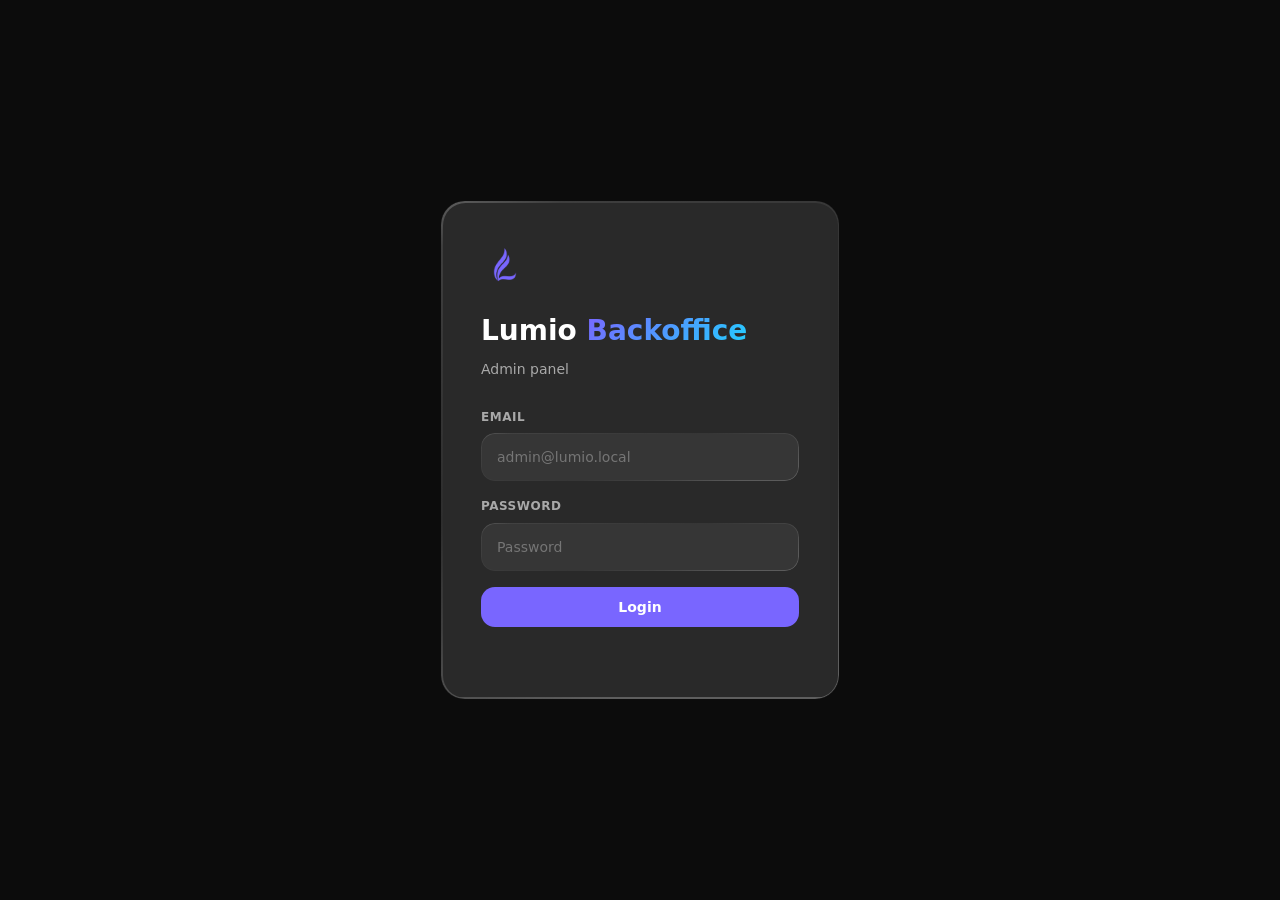
<file: back_office/index.html>
<!DOCTYPE html>
<html lang="en">
<head>
<meta charset="UTF-8">
<meta name="viewport" content="width=device-width, initial-scale=1.0">
<title>Lumio Backoffice</title>
<link rel="icon" href="../asset/lumio_ic.ico" type="image/x-icon">
<link rel="stylesheet" href="styles.css">
</head>
<body>

<!-- Login Screen -->
<div id="login-screen" class="login-screen">
  <div class="login-card liquid-card-strong">
    <img src="../asset/lumio_ic.png" alt="Lumio" style="width:48px;height:48px;margin-bottom:12px">
    <h1 class="login-title">Lumio <span>Backoffice</span></h1>
    <p class="login-subtitle">Admin panel</p>
    <div class="form-group">
      <label>Email</label>
      <div class="liquid-input">
        <input id="login-email" type="email" placeholder="admin@lumio.local">
      </div>
    </div>
    <div class="form-group">
      <label>Password</label>
      <div class="liquid-input">
        <input id="login-password" type="password" placeholder="Password" onkeydown="if(event.key==='Enter')doLogin()">
      </div>
    </div>
    <button class="btn-primary" onclick="doLogin()">Login</button>
    <div id="login-error" class="login-error"></div>
  </div>
</div>

<!-- App Shell -->
<div id="app" class="app" style="display:none">
  <aside class="sidebar">
    <div class="sidebar-header">
      <div style="display:flex;align-items:center;gap:10px">
        <img src="../asset/lumio_ic.png" alt="Lumio" style="width:28px;height:28px">
        <h2 class="logo">Lumio <span>BO</span></h2>
      </div>
    </div>
    <nav class="sidebar-nav" id="sidebar-nav">
      <button class="nav-item active" data-page="dashboard">Dashboard</button>
      <button class="nav-item" data-page="graph">Knowledge Graph</button>
      <button class="nav-item" data-page="users">Users</button>
      <button class="nav-item" data-page="companies">Companies</button>
      <button class="nav-item" data-page="documents">Documents</button>
      <button class="nav-item" data-page="chat-sessions">Chat Sessions</button>
      <button class="nav-item" data-page="analytics">Analytics</button>
      <button class="nav-item" data-page="collections">Raw Collections</button>
    </nav>
    <div class="sidebar-footer">
      <div class="api-url-group">
        <label>API URL</label>
        <div class="liquid-input" style="height:36px">
          <input id="api-url" style="font-size:11px">
        </div>
      </div>
      <button class="btn-outline btn-sm" onclick="doLogout()">Logout</button>
    </div>
  </aside>

  <main class="main">
    <header class="topbar">
      <h2 id="page-title">Dashboard</h2>
      <div class="topbar-right">
        <span id="health-badge" class="badge badge-pending">checking...</span>
        <span id="bo-user-badge" class="badge badge-ok"></span>
      </div>
    </header>
    <div class="content" id="page-content"></div>
  </main>
</div>

<!-- Scripts -->
<script src="js/app.js"></script>
<script src="js/pages/dashboard.js"></script>
<script src="js/pages/users.js"></script>
<script src="js/pages/companies.js"></script>
<script src="js/pages/documents.js"></script>
<script src="js/pages/chat_sessions.js"></script>
<script src="js/pages/analytics.js"></script>
<script src="js/pages/graph.js"></script>
<script src="js/pages/collections.js"></script>
<script>
  // Set API URL — detect base path from /backoffice/ location
  (function() {
    const path = window.location.pathname;
    const idx = path.indexOf('/backoffice');
    const base = idx > 0 ? path.slice(0, idx) : '';
    document.getElementById('api-url').value = window.location.origin + base || 'http://localhost:8000';
  })();
  // Init
  if (sessionStorage.getItem('bo_auth')) {
    showApp();
  }
</script>
</body>
</html>
</file>
<file: back_office/styles.css>
/* ── Design tokens from ui_components ── */
:root {
  --background: #0c0c0c;
  --foreground: #ffffff;
  --card: #1f1f1f;
  --card-foreground: #ffffff;
  --primary: #7966ff;
  --primary-foreground: #ffffff;
  --secondary: #22cfff;
  --secondary-foreground: #000000;
  --muted: #141414;
  --muted-foreground: #a9a9a9;
  --accent: #1f1f1f;
  --accent-foreground: #ffffff;
  --destructive: #ff4b44;
  --destructive-foreground: #ffffff;
  --border: #2a2a2a;
  --input: #2a2a2a;
  --ring: #7966ff;
  --radius: 1.25rem;
  --success: #22cfff;
  --warning: #7966ff;
}

* { margin: 0; padding: 0; box-sizing: border-box; }

body {
  font-family: 'Segoe UI', system-ui, -apple-system, sans-serif;
  background: var(--background);
  color: var(--foreground);
  line-height: 1.6;
  min-height: 100vh;
}

/* ── Scrollbar ── */
::-webkit-scrollbar { width: 6px; }
::-webkit-scrollbar-track { background: transparent; }
::-webkit-scrollbar-thumb { background: var(--border); border-radius: 3px; }
::selection { background: rgba(121,102,255,0.3); color: #fff; }

/* ── Liquid components from ui_components ── */
.liquid-card {
  position: relative;
  background: rgba(255,255,255,0.063);
  border: 1px solid transparent;
  border-radius: 24px;
  background-clip: padding-box;
}
.liquid-card::before {
  content: ""; position: absolute; inset: 0; border-radius: 24px; padding: 1px;
  background: linear-gradient(160deg, rgba(255,255,255,0.12) 0%, rgba(255,255,255,0.05) 7%, rgba(255,255,255,0) 50%, rgba(255,255,255,0.05) 67%, rgba(255,255,255,0.12) 87%);
  -webkit-mask: linear-gradient(#fff 0 0) content-box, linear-gradient(#fff 0 0);
  mask: linear-gradient(#fff 0 0) content-box, linear-gradient(#fff 0 0);
  -webkit-mask-composite: xor; mask-composite: exclude; pointer-events: none;
}

.liquid-card-strong {
  position: relative;
  background: rgba(255,255,255,0.12);
  border: 1px solid transparent;
  border-radius: 24px;
  background-clip: padding-box;
}
.liquid-card-strong::before {
  content: ""; position: absolute; inset: 0; border-radius: 24px; padding: 1.5px;
  background: linear-gradient(160deg, rgba(255,255,255,0.25) 0%, rgba(255,255,255,0.1) 7%, rgba(255,255,255,0.02) 50%, rgba(255,255,255,0.1) 67%, rgba(255,255,255,0.25) 87%);
  -webkit-mask: linear-gradient(#fff 0 0) content-box, linear-gradient(#fff 0 0);
  mask: linear-gradient(#fff 0 0) content-box, linear-gradient(#fff 0 0);
  -webkit-mask-composite: xor; mask-composite: exclude; pointer-events: none;
}

.liquid-input {
  position: relative;
  height: 48px;
  background: rgba(255,255,255,0.06);
  border: none;
  border-radius: 14px;
  overflow: hidden;
}
.liquid-input::before {
  content: ""; position: absolute; inset: 0; border-radius: 14px; padding: 1px;
  background: linear-gradient(160deg, rgba(255,255,255,0.18) 0%, rgba(255,255,255,0.06) 7%, rgba(255,255,255,0) 50%, rgba(255,255,255,0.06) 67%, rgba(255,255,255,0.18) 87%);
  -webkit-mask: linear-gradient(#fff 0 0) content-box, linear-gradient(#fff 0 0);
  mask: linear-gradient(#fff 0 0) content-box, linear-gradient(#fff 0 0);
  -webkit-mask-composite: xor; mask-composite: exclude; pointer-events: none;
}
.liquid-input:focus-within::before {
  background: linear-gradient(160deg, rgba(121,102,255,0.4) 0%, rgba(121,102,255,0.15) 7%, rgba(121,102,255,0) 50%, rgba(121,102,255,0.15) 67%, rgba(121,102,255,0.4) 87%);
}
.liquid-input input, .liquid-input select, .liquid-input textarea {
  width: 100%; height: 100%; padding: 0 16px;
  background: transparent; border: none; color: var(--foreground);
  font-size: 14px; font-family: inherit; outline: none;
}
.liquid-input textarea { padding: 12px 16px; height: auto; min-height: 80px; resize: vertical; }

.liquid-card-btn {
  position: relative;
  background: rgba(255,255,255,0.04);
  border: 1px solid transparent;
  border-radius: 12px;
  background-clip: padding-box;
}
.liquid-card-btn::before {
  content: ""; position: absolute; inset: 0; border-radius: 12px; padding: 1px;
  background: linear-gradient(160deg, rgba(255,255,255,0.12) 0%, rgba(255,255,255,0.05) 7%, rgba(255,255,255,0) 50%, rgba(255,255,255,0.05) 67%, rgba(255,255,255,0.12) 87%);
  -webkit-mask: linear-gradient(#fff 0 0) content-box, linear-gradient(#fff 0 0);
  mask: linear-gradient(#fff 0 0) content-box, linear-gradient(#fff 0 0);
  -webkit-mask-composite: xor; mask-composite: exclude; pointer-events: none;
}

/* ── Autofill fix ── */
input:-webkit-autofill,
input:-webkit-autofill:hover,
input:-webkit-autofill:focus,
input:-webkit-autofill:active {
  -webkit-box-shadow: 0 0 0 1000px rgba(255,255,255,0.06) inset !important;
  -webkit-text-fill-color: #ffffff !important;
  caret-color: #ffffff !important;
  transition: background-color 5000s ease-in-out 0s;
}

/* ── Login Screen ── */
.login-screen {
  display: flex; align-items: center; justify-content: center;
  min-height: 100vh; padding: 20px;
}
.login-card {
  width: 100%; max-width: 400px; padding: 40px;
}
.login-title {
  font-size: 28px; font-weight: 700; margin-bottom: 4px;
}
.login-title span {
  background: linear-gradient(135deg, var(--primary), var(--secondary));
  -webkit-background-clip: text; -webkit-text-fill-color: transparent;
}
.login-subtitle {
  color: var(--muted-foreground); font-size: 14px; margin-bottom: 28px;
}
.login-error {
  color: var(--destructive); font-size: 13px; margin-top: 12px; min-height: 20px;
}

/* ── Buttons ── */
button { cursor: pointer; border: none; font-family: inherit; font-size: 13px; font-weight: 600; }

.btn-primary {
  width: 100%; padding: 12px; border-radius: 14px;
  background: var(--primary); color: var(--primary-foreground);
  font-size: 14px; font-weight: 600; transition: all 0.2s;
}
.btn-primary:hover { filter: brightness(1.15); transform: translateY(-1px); }

.btn-action {
  padding: 8px 16px; border-radius: 12px;
  background: var(--primary); color: var(--primary-foreground);
  transition: all 0.2s;
}
.btn-action:hover { filter: brightness(1.15); }

.btn-outline {
  padding: 8px 16px; border-radius: 12px;
  background: transparent; border: 1px solid var(--border);
  color: var(--muted-foreground); transition: all 0.2s;
}
.btn-outline:hover { border-color: var(--primary); color: var(--primary); }

.btn-destructive {
  padding: 6px 12px; border-radius: 10px;
  background: var(--destructive); color: var(--destructive-foreground);
  font-size: 12px; transition: all 0.2s;
}
.btn-destructive:hover { filter: brightness(1.15); }

.btn-sm { padding: 6px 12px; font-size: 12px; }
.btn-ghost {
  padding: 6px 12px; border-radius: 10px;
  background: transparent; color: var(--muted-foreground);
  transition: all 0.2s;
}
.btn-ghost:hover { background: rgba(255,255,255,0.06); color: var(--foreground); }

/* ── Badge ── */
.badge {
  font-size: 11px; padding: 3px 10px; border-radius: 12px; font-weight: 600; white-space: nowrap;
}
.badge-ok { background: rgba(34,207,255,0.15); color: var(--success); }
.badge-err { background: rgba(255,75,68,0.15); color: var(--destructive); }
.badge-pending { background: rgba(121,102,255,0.15); color: var(--primary); }

/* ── Form ── */
.form-group { margin-bottom: 16px; }
.form-group label {
  display: block; font-size: 12px; font-weight: 600;
  color: var(--muted-foreground); margin-bottom: 6px;
  text-transform: uppercase; letter-spacing: 0.5px;
}
.form-row { display: flex; gap: 12px; }
.form-row > * { flex: 1; }

/* ── App Shell ── */
.app { display: flex; height: 100vh; }

.sidebar {
  width: 240px; min-width: 240px;
  background: var(--muted);
  border-right: 1px solid var(--border);
  display: flex; flex-direction: column;
  padding: 20px 0;
}
.sidebar-header { padding: 0 20px 20px; border-bottom: 1px solid var(--border); }
.logo { font-size: 20px; font-weight: 700; }
.logo span {
  background: linear-gradient(135deg, var(--primary), var(--secondary));
  -webkit-background-clip: text; -webkit-text-fill-color: transparent;
}
.sidebar-nav { flex: 1; padding: 12px 10px; display: flex; flex-direction: column; gap: 2px; overflow-y: auto; }
.nav-item {
  width: 100%; text-align: left; padding: 10px 14px; border-radius: 12px;
  background: transparent; color: var(--muted-foreground);
  font-size: 13px; font-weight: 500; transition: all 0.15s;
}
.nav-item:hover { background: rgba(255,255,255,0.06); color: var(--foreground); }
.nav-item.active { background: rgba(121,102,255,0.15); color: var(--primary); }

.sidebar-footer {
  padding: 16px 20px 0; border-top: 1px solid var(--border);
  display: flex; flex-direction: column; gap: 10px;
}
.api-url-group label { font-size: 10px; color: var(--muted-foreground); text-transform: uppercase; letter-spacing: 0.5px; margin-bottom: 4px; display: block; }

.main { flex: 1; display: flex; flex-direction: column; overflow: hidden; }

.topbar {
  display: flex; align-items: center; justify-content: space-between;
  padding: 16px 28px; border-bottom: 1px solid var(--border);
  background: var(--muted);
}
.topbar h2 { font-size: 18px; font-weight: 700; }
.topbar-right { display: flex; gap: 10px; align-items: center; }

.content { flex: 1; overflow-y: auto; padding: 24px 28px; }

/* ── Data Table ── */
.data-table {
  width: 100%; border-collapse: collapse; font-size: 13px;
}
.data-table th {
  text-align: left; padding: 10px 12px;
  color: var(--muted-foreground); font-weight: 600; font-size: 11px;
  text-transform: uppercase; letter-spacing: 0.5px;
  border-bottom: 1px solid var(--border);
  position: sticky; top: 0; background: var(--background);
}
.data-table td {
  padding: 10px 12px; border-bottom: 1px solid var(--border);
  max-width: 300px; overflow: hidden; text-overflow: ellipsis; white-space: nowrap;
}
.data-table tr:hover td { background: rgba(255,255,255,0.03); }
.data-table .actions { display: flex; gap: 6px; white-space: nowrap; }

/* ── Cards / Panels — all use liquid ── */
.content .liquid-card,
.content .liquid-card-strong {
  padding: 20px;
  margin-bottom: 20px;
}
.content .liquid-card h3,
.content .liquid-card-strong h3 {
  font-size: 14px; font-weight: 700; margin-bottom: 16px;
  color: var(--primary);
}

.stats-grid {
  display: grid; grid-template-columns: repeat(auto-fit, minmax(160px, 1fr));
  gap: 12px; margin-bottom: 20px;
}
.stat-card.liquid-card-btn {
  padding: 16px; text-align: center;
}
.stat-card .value {
  font-size: 24px; font-weight: 700; color: var(--primary);
}
.stat-card .label {
  font-size: 11px; color: var(--muted-foreground); text-transform: uppercase;
  letter-spacing: 0.5px; margin-top: 4px;
}

/* ── Pagination ── */
.pagination {
  display: flex; align-items: center; justify-content: space-between;
  padding: 12px 0; font-size: 13px; color: var(--muted-foreground);
}
.pagination-buttons { display: flex; gap: 6px; }

/* ── Modal ── */
.modal-overlay {
  position: fixed; inset: 0; background: rgba(0,0,0,0.6);
  display: flex; align-items: center; justify-content: center;
  z-index: 1000; animation: fadeIn 0.15s;
}
.modal {
  width: 90%; max-width: 700px; max-height: 85vh;
  display: flex; flex-direction: column;
  animation: modalIn 0.2s;
}
.modal-header {
  display: flex; align-items: center; justify-content: space-between;
  padding: 20px 24px; border-bottom: 1px solid var(--border);
}
.modal-header h3 { font-size: 16px; font-weight: 700; margin: 0; }
.modal-body { flex: 1; overflow-y: auto; padding: 24px; }
.modal-footer {
  display: flex; gap: 10px; justify-content: flex-end;
  padding: 16px 24px; border-top: 1px solid var(--border);
}

/* ── JSON viewer (liquid-input style) ── */
.json-view {
  position: relative;
  background: rgba(255,255,255,0.06);
  border: none; border-radius: 14px;
  padding: 14px 16px;
  font-family: 'Cascadia Code','Fira Code', monospace; font-size: 12px;
  white-space: pre-wrap; word-break: break-all; max-height: 400px;
  overflow-y: auto; color: var(--muted-foreground); line-height: 1.6;
}
.json-view::before {
  content: ""; position: absolute; inset: 0; border-radius: 14px; padding: 1px;
  background: linear-gradient(160deg, rgba(255,255,255,0.18) 0%, rgba(255,255,255,0.06) 7%, rgba(255,255,255,0) 50%, rgba(255,255,255,0.06) 67%, rgba(255,255,255,0.18) 87%);
  -webkit-mask: linear-gradient(#fff 0 0) content-box, linear-gradient(#fff 0 0);
  mask: linear-gradient(#fff 0 0) content-box, linear-gradient(#fff 0 0);
  -webkit-mask-composite: xor; mask-composite: exclude; pointer-events: none;
}

/* ── Spinner ── */
@keyframes spin { to { transform: rotate(360deg); } }
.spinner {
  display: inline-block; width: 14px; height: 14px;
  border: 2px solid var(--border); border-top-color: var(--primary);
  border-radius: 50%; animation: spin 0.6s linear infinite;
  vertical-align: middle; margin-right: 6px;
}
.loading { opacity: 0.5; pointer-events: none; }

/* ── Animations ── */
@keyframes fadeIn { from { opacity: 0; } to { opacity: 1; } }
@keyframes modalIn {
  from { opacity: 0; transform: scale(0.95) translateY(8px); }
  to { opacity: 1; transform: scale(1) translateY(0); }
}

/* ── Toolbar ── */
.toolbar {
  display: flex; align-items: center; gap: 10px; margin-bottom: 16px; flex-wrap: wrap;
}
.toolbar .liquid-input { height: 36px; flex: 1; min-width: 200px; }
.toolbar .liquid-input input { font-size: 13px; }

/* ── Empty state ── */
.empty-state {
  text-align: center; padding: 40px; color: var(--muted-foreground); font-size: 14px;
}

/* ── Responsive ── */
@media (max-width: 768px) {
  .sidebar { width: 60px; min-width: 60px; }
  .sidebar-header, .sidebar-footer, .nav-item { padding: 8px; font-size: 0; }
  .content { padding: 16px; }
}
</file>
